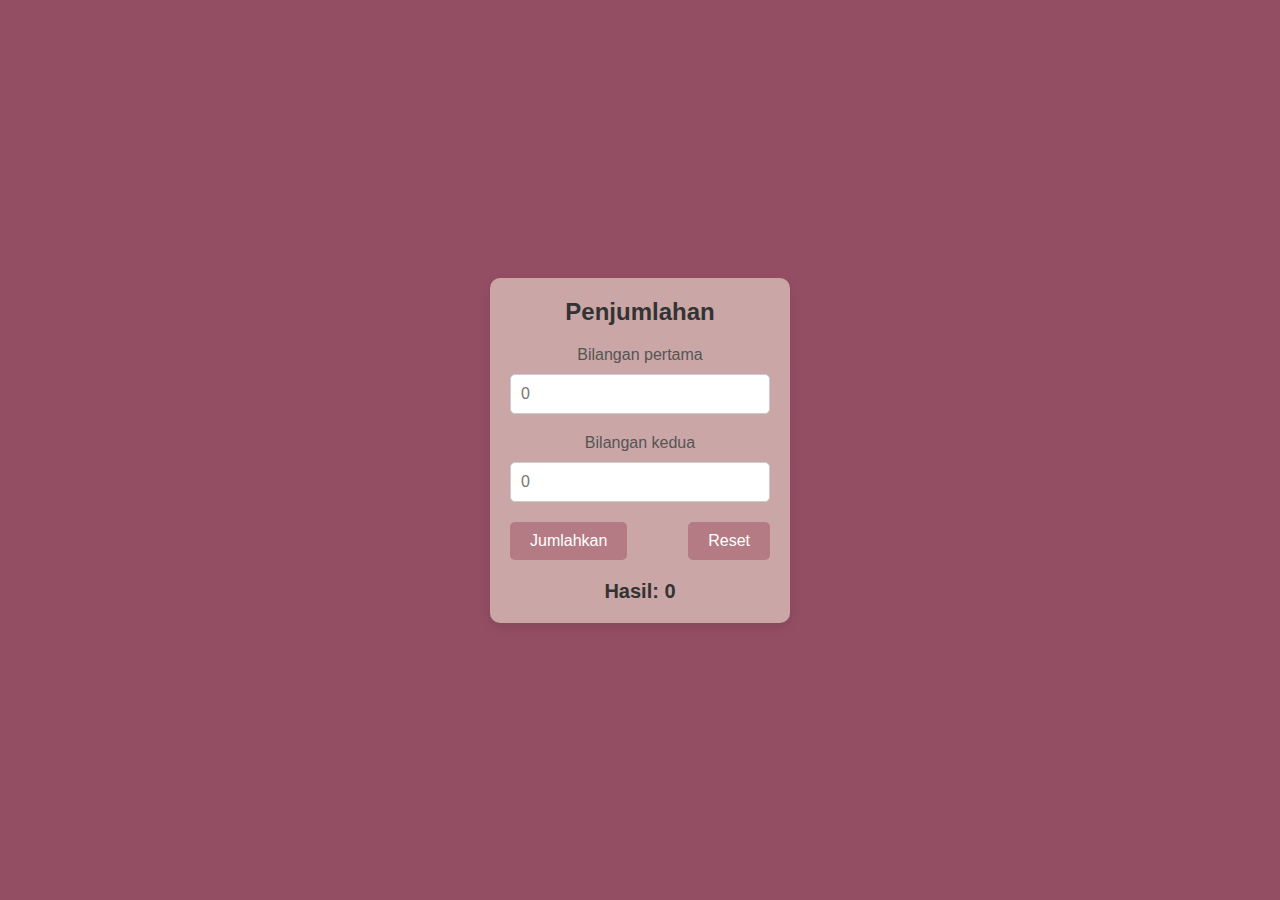
<file: codelab1/index.html>
<!DOCTYPE html>
<html lang="en">
<head>
    <meta charset="UTF-8">
    <meta name="viewport" content="width=device-width, initial-scale=1.0">
    <meta http-equiv="X-UA-Compatible" content="IE=edge">
    <title>Penjumlahan</title>
    <link rel="stylesheet" href="style.css">
</head>
<body>
    <div class="container">
        <h1>Penjumlahan</h1>
        <label for="num1">Bilangan pertama</label>
        <input type="number" id="num1" placeholder="0">
        
        <label for="num2">Bilangan kedua</label>
        <input type="number" id="num2" placeholder="0">
        
        <div class="buttons">
            <button onclick="hitung()">Jumlahkan</button>
            <button onclick="reset()">Reset</button>
        </div>
        
        <h2>Hasil: <span id="hasil">0</span></h2>
    </div>

    <script src="script.js"></script>
</body>
</html>
</file>
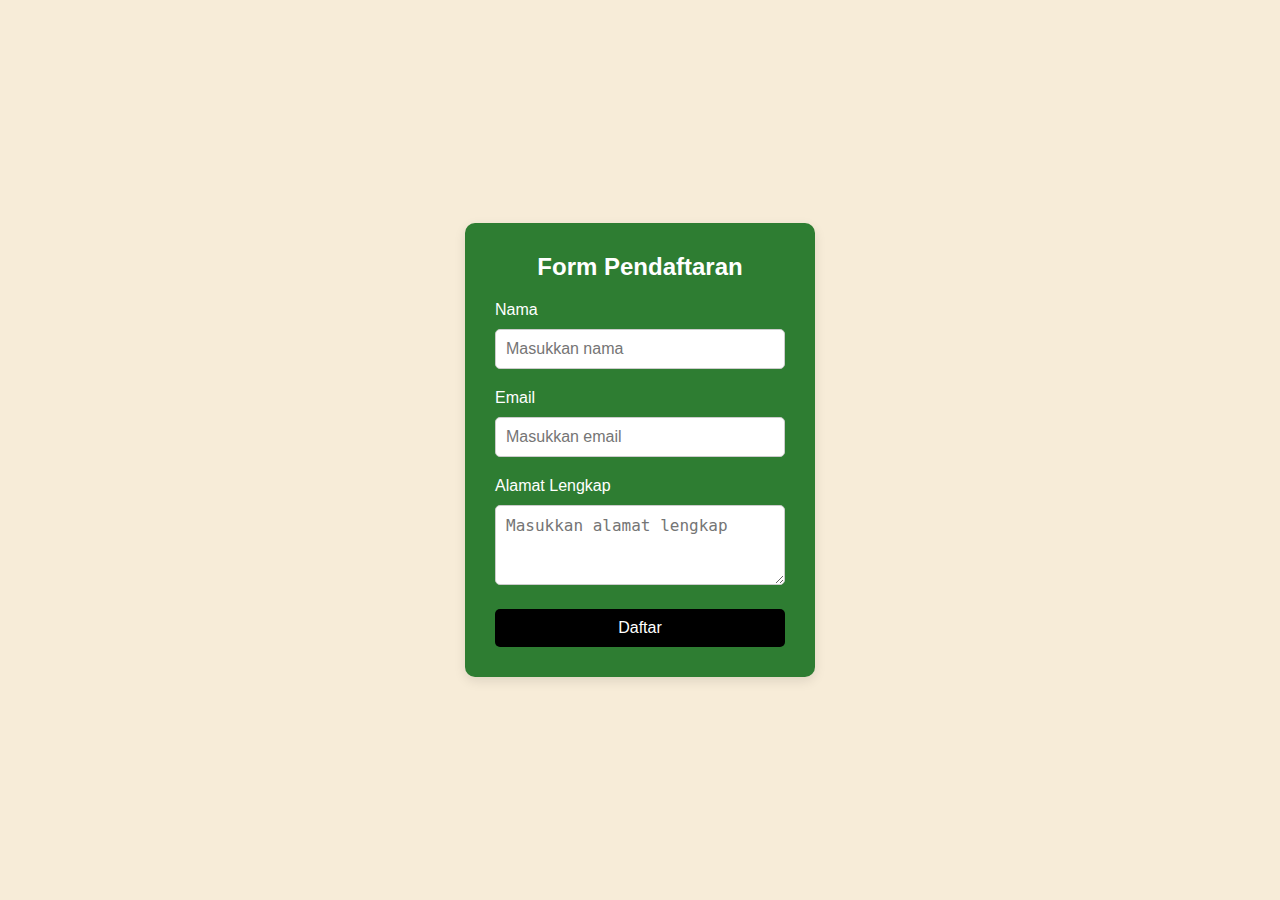
<file: codelab2/index.html>
<!DOCTYPE html>
<html lang="en">
<head>
    <meta charset="UTF-8">
    <meta name="viewport" content="width=device-width, initial-scale=1.0">
    <meta http-equiv="X-UA-Compatible" content="IE=edge">
    <title>Form Pendaftaran</title>
    <link rel="stylesheet" href="style.css">
</head>
<body>
    <div class="container">
        <h2>Form Pendaftaran</h2>
        <form id="formPendaftaran">
            <label for="nama">Nama</label>
            <input type="text" id="nama" placeholder="Masukkan nama">

            <label for="email">Email</label>
            <input type="email" id="email" placeholder="Masukkan email">

            <label for="alamat">Alamat Lengkap</label>
            <textarea id="alamat" placeholder="Masukkan alamat lengkap"></textarea>

            <button type="button" onclick="validasiForm()">Daftar</button>
        </form>
    </div>

    <script src="script.js"></script>
</body>
</html>
</file>
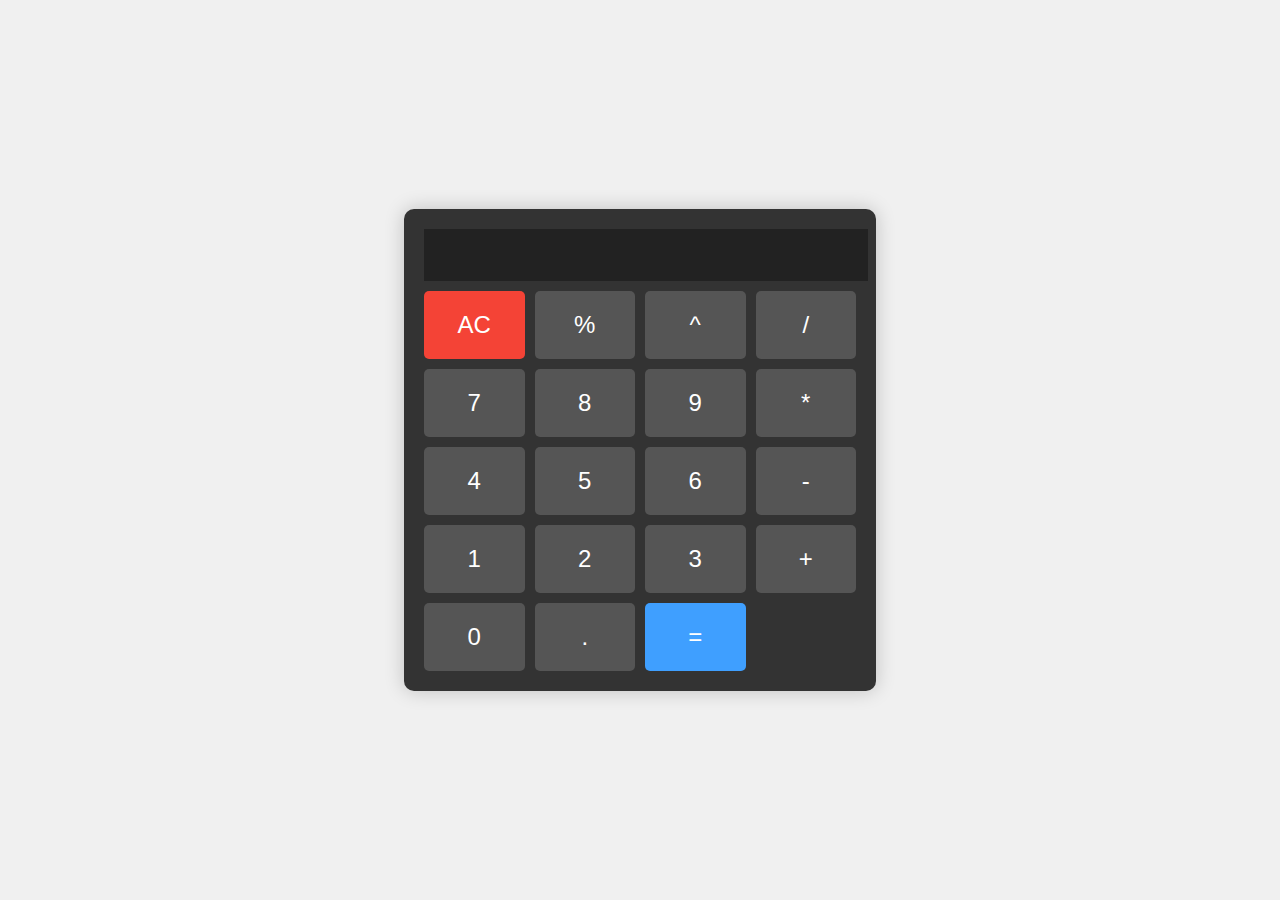
<file: tugas1/index.html>
<!DOCTYPE html>
<html lang="en">
<head>
    <meta charset="UTF-8">
    <meta name="viewport" content="width=device-width, initial-scale=1.0">
    <title>JavaScript Calculator</title>
    <link rel="stylesheet" href="style.css">
</head>
<body>
    <div class="calculator">
        <input type="text" id="display" disabled>
        <div class="buttons">
            <button class="clear" onclick="clearAll()">AC</button>
            <button onclick="appendToDisplay('%')">%</button>
            <button onclick="appendToDisplay('^')">^</button>
            <button onclick="appendToDisplay('/')">/</button>

            <button onclick="appendToDisplay('7')">7</button>
            <button onclick="appendToDisplay('8')">8</button>
            <button onclick="appendToDisplay('9')">9</button>
            <button onclick="appendToDisplay('*')">*</button>

            <button onclick="appendToDisplay('4')">4</button>
            <button onclick="appendToDisplay('5')">5</button>
            <button onclick="appendToDisplay('6')">6</button>
            <button onclick="appendToDisplay('-')">-</button>

            <button onclick="appendToDisplay('1')">1</button>
            <button onclick="appendToDisplay('2')">2</button>
            <button onclick="appendToDisplay('3')">3</button>
            <button onclick="appendToDisplay('+')">+</button>

            <button onclick="appendToDisplay('0')">0</button>
            <button onclick="appendToDisplay('.')">.</button>
            <button class="equal" onclick="calculate()">=</button>
        </div>
    </div>
    <script src="script.js"></script>
</body>
</html>
</file>
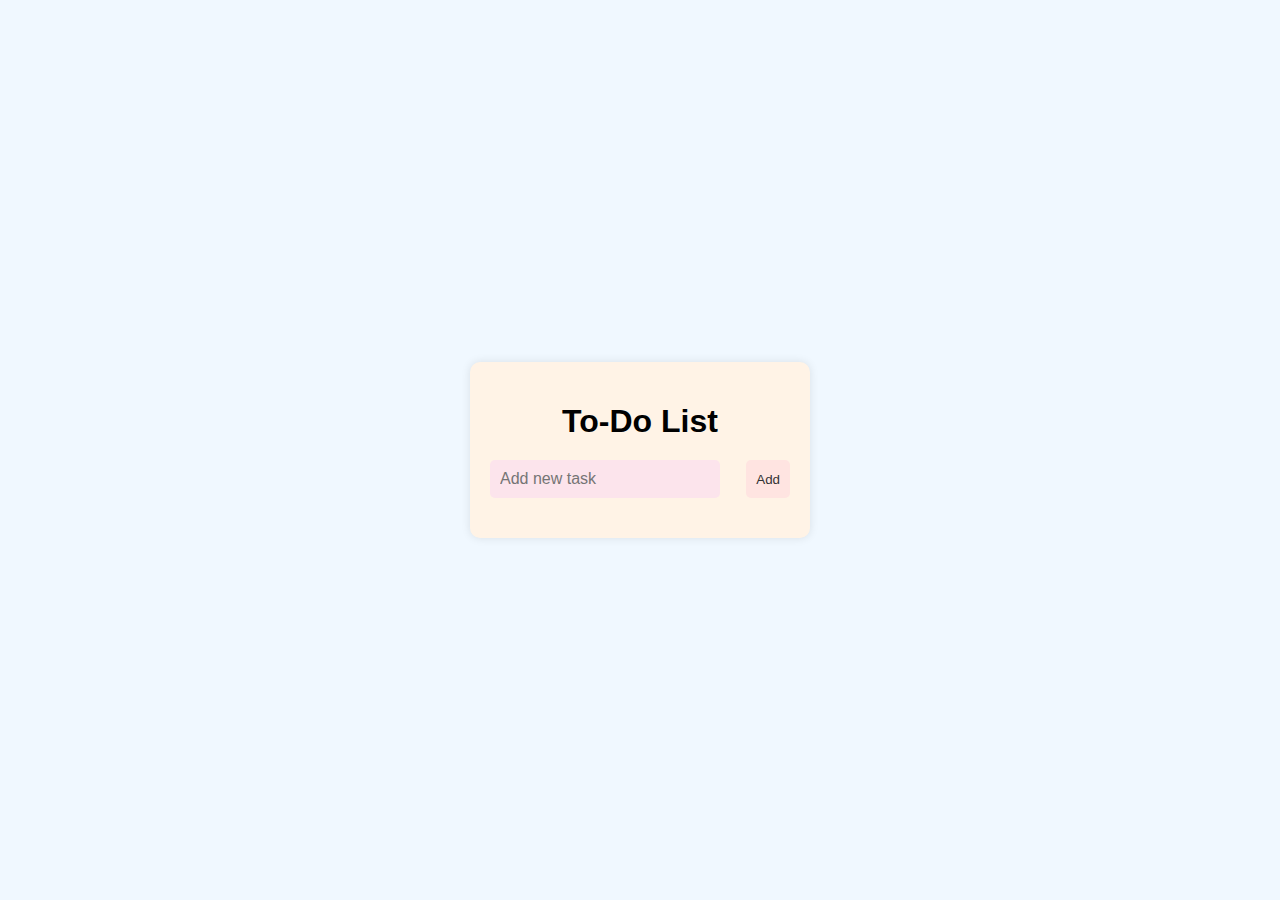
<file: tugas2/index.html>
<!DOCTYPE html>
<html lang="en">
<head>
    <meta charset="UTF-8">
    <meta name="viewport" content="width=device-width, initial-scale=1.0">
    <title>To-Do List App</title>
    <link rel="stylesheet" href="style.css">
</head>
<body>
    <div class="todo-container">
        <h1>To-Do List</h1>
        <div class="input-section">
            <input type="text" id="new-task" placeholder="Add new task">
            <button onclick="addTask()">Add</button>
        </div>
        <ul id="task-list"></ul>
    </div>
    <script src="script.js"></script>
</body>
</html>
</file>
<file: codelab1/style.css>
* {
    box-sizing: border-box;
    margin: 0;
    padding: 0;
}

body {
    font-family: Arial, sans-serif;
    background-color: #944E63;
    display: flex;
    justify-content: center;
    align-items: center;
    height: 100vh;
}

.container {
    background-color: #CAA6A6;
    padding: 20px;
    border-radius: 10px;
    box-shadow: 0px 4px 12px rgba(0, 0, 0, 0.1);
    text-align: center;
    width: 300px;
}

h1 {
    font-size: 24px;
    margin-bottom: 20px;
    color: #333;
}

label {
    display: block;
    font-size: 16px;
    margin-bottom: 10px;
    color: #555;
}

input[type="number"] {
    width: 100%;
    padding: 10px;
    margin-bottom: 20px;
    border: 1px solid #ccc;
    border-radius: 5px;
    font-size: 16px;
}

.buttons {
    display: flex;
    justify-content: space-between;
}

button {
    padding: 10px 20px;
    background-color: #B47B84;
    border: none;
    color: #fff;
    border-radius: 5px;
    font-size: 16px;
    cursor: pointer;
}

button:hover {
    background-color: #944E63;
}

button:nth-child(2) {
    background-color: #B47B84;
}

button:nth-child(2):hover {
    background-color: #944E63;
}

h2 {
    font-size: 20px;
    margin-top: 20px;
    color: #333;
}
</file>
<file: codelab2/style.css>
* {
    box-sizing: border-box;
    margin: 0;
    padding: 0;
}

body {
    font-family: Arial, sans-serif;
    background-color: #f7ecd8;
    display: flex;
    justify-content: center;
    align-items: center;
    height: 100vh;
}

.container {
    background-color: #2e7d32;
    padding: 30px;
    border-radius: 10px;
    box-shadow: 0px 4px 12px rgba(0, 0, 0, 0.1);
    width: 350px;
    text-align: center;
}

h2 {
    color: #fff;
    margin-bottom: 20px;
}

label {
    display: block;
    margin-bottom: 10px;
    color: #fff;
    text-align: left;
}

input[type="text"],
input[type="email"],
textarea {
    width: 100%;
    padding: 10px;
    margin-bottom: 20px;
    border-radius: 5px;
    border: 1px solid #ccc;
    font-size: 16px;
}

textarea {
    height: 80px;
}

button {
    width: 100%;
    padding: 10px;
    background-color: #000;
    border: none;
    color: #fff;
    border-radius: 5px;
    font-size: 16px;
    cursor: pointer;
}

button:hover {
    background-color: #444;
}
</file>
<file: tugas1/style.css>
body {
    font-family: Arial, sans-serif;
    display: flex;
    justify-content: center;
    align-items: center;
    height: 100vh;
    margin: 0;
    background-color: #f0f0f0;
}

.calculator {
    background-color: #333;
    padding: 20px;
    border-radius: 10px;
    box-shadow: 0 0 20px rgba(0,0,0,0.2);
}

#display {
    width: 100%;
    height: 50px;
    background-color: #222;
    color: #fff;
    border: none;
    text-align: right;
    padding-right: 10px;
    font-size: 2rem;
    margin-bottom: 10px;
}

.buttons {
    display: grid;
    grid-template-columns: repeat(4, 1fr);
    gap: 10px;
}

button {
    background-color: #555;
    color: #fff;
    border: none;
    padding: 20px;
    font-size: 1.5rem;
    cursor: pointer;
    border-radius: 5px;
}

button:hover {
    background-color: #666;
}

button.equal {
    background-color: #3f9fff;
}

button.clear {
    background-color: #f44336;
}
</file>
<file: tugas2/style.css>
body {
    font-family: Arial, sans-serif;
    background-color: #f0f8ff;
    display: flex;
    justify-content: center;
    align-items: center;
    height: 100vh;
    margin: 0;
}

.todo-container {
    background-color: #fff3e6; /* Yellow Baby */
    padding: 20px;
    border-radius: 10px;
    box-shadow: 0 0 10px rgba(0, 0, 0, 0.1);
    width: 300px;
}

h1 {
    text-align: center;
    margin-bottom: 20px;
}

.input-section {
    display: flex;
    justify-content: space-between;
    margin-bottom: 20px;
}

input {
    width: 70%;
    padding: 10px;
    font-size: 1rem;
    background-color: #fce4ec; /* Pink Baby */
    border: none;
    border-radius: 5px;
}

button {
    padding: 10px;
    background-color: #ffe4e1; /* Pink Baby */
    color: #333;
    border: none;
    cursor: pointer;
    border-radius: 5px;
}

button:hover {
    opacity: 0.8;
}

ul {
    list-style-type: none;
    padding: 0;
}

li {
    background-color: #fff3e6; /* Yellow Baby */
    padding: 10px;
    margin-bottom: 10px;
    border-radius: 5px;
    display: flex;
    justify-content: space-between;
    align-items: center;
}

li button {
    background-color: #f48fb1; /* Pink Baby */
    color: white;
    border: none;
    cursor: pointer;
    border-radius: 5px;
}

li button:hover {
    background-color: #f06292;
}

.edit-btn {
    background-color: #ffcc80;
    margin-right: 5px;
}

.edit-btn:hover {
    background-color: #ffb74d;
}
</file>
